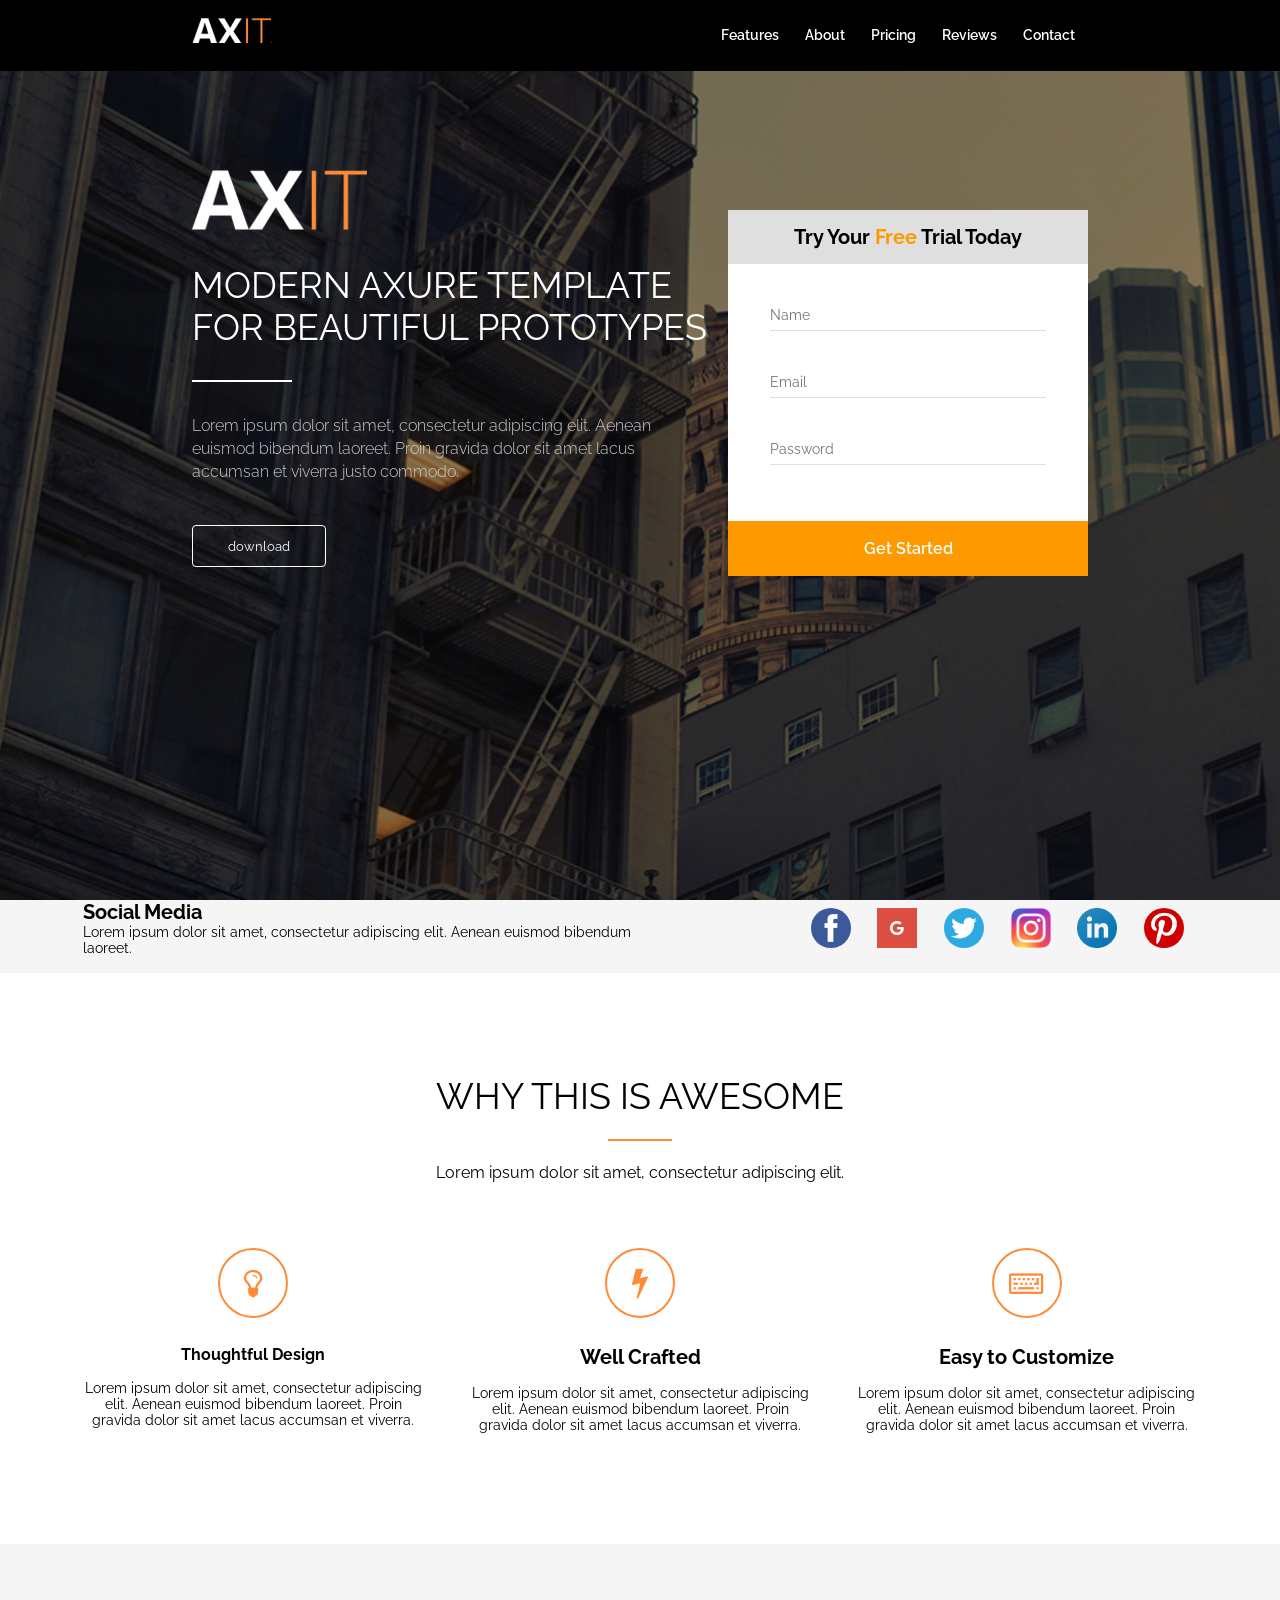
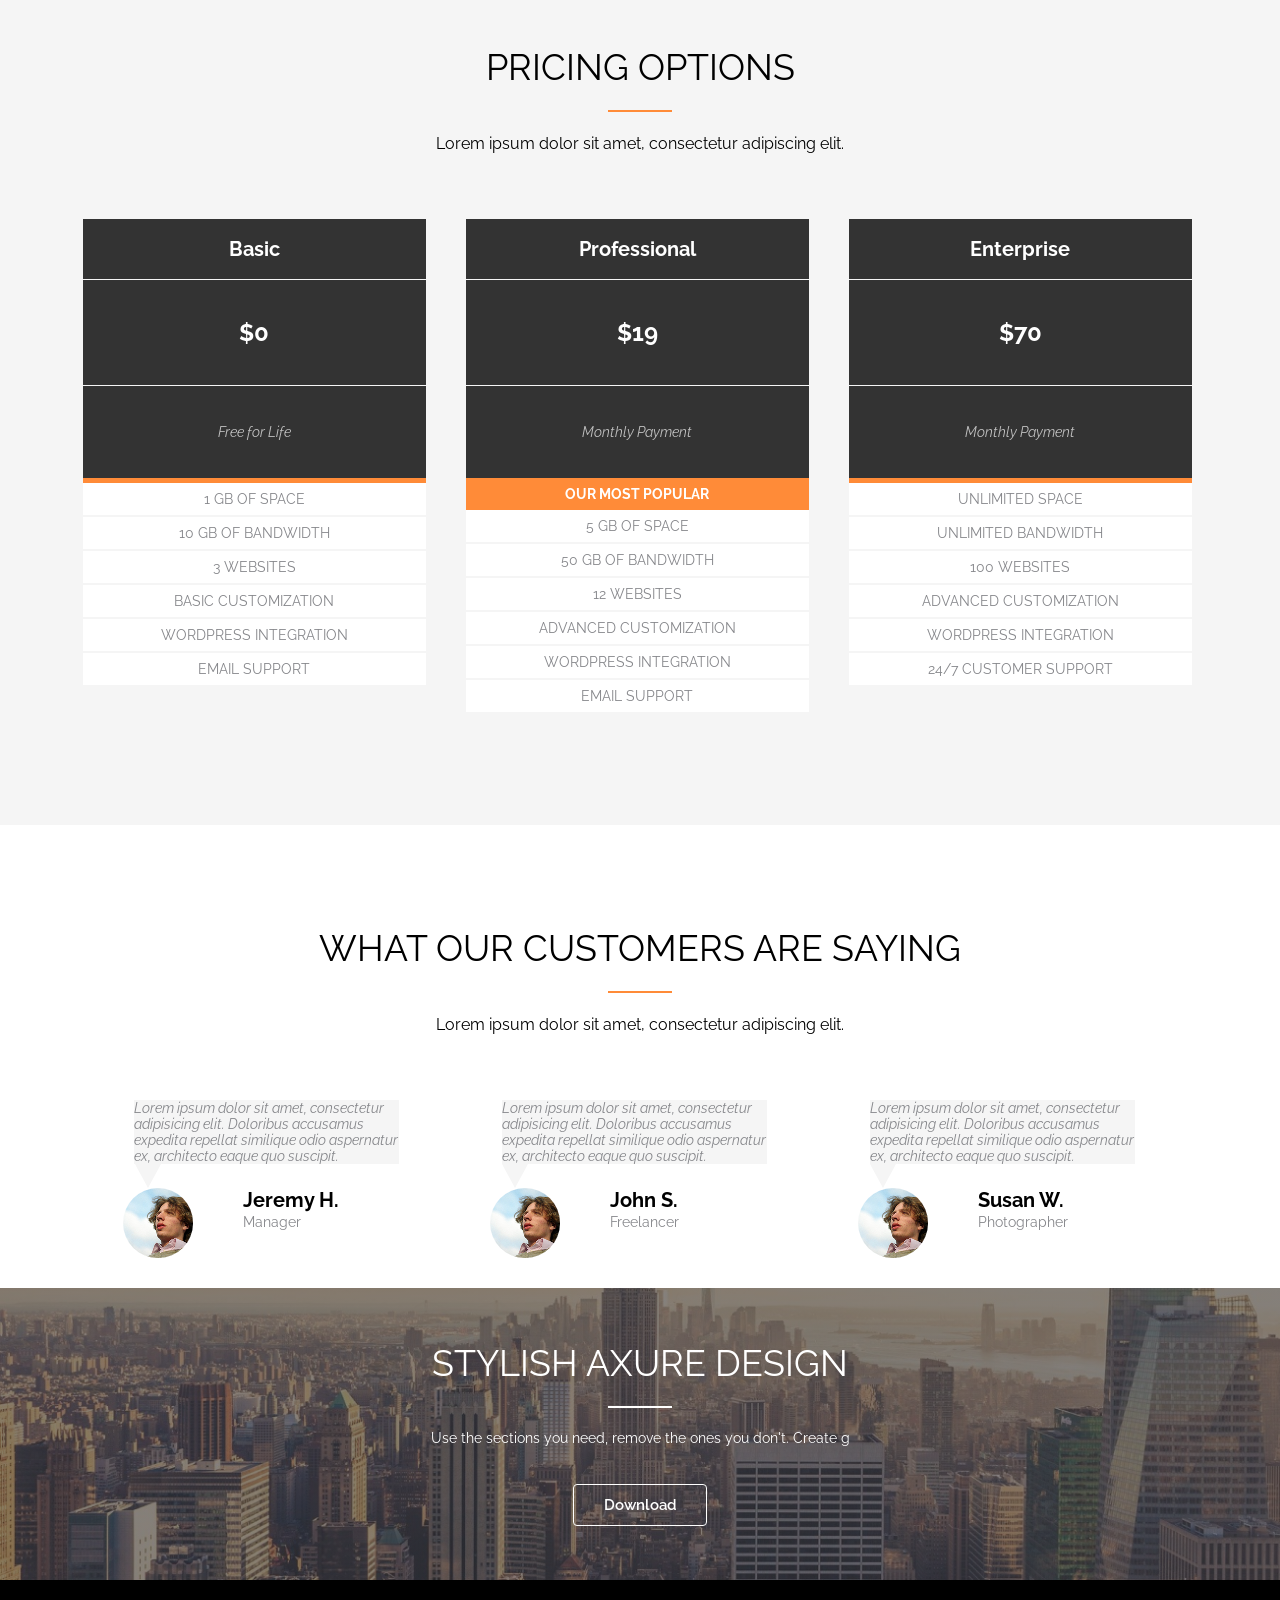
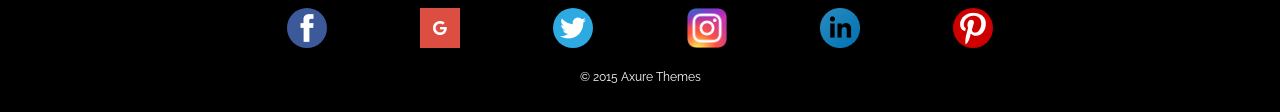
<file: index.html>
<!DOCTYPE html>
<html lang="en">
  <head>
    <meta charset="UTF-8" />
    <meta http-equiv="X-UA-Compatible" content="IE=edge" />
    <meta name="viewport" content="width=device-width, initial-scale=1.0" />
    <link rel="stylesheet" href="style.css" />
    <title>lessons5</title>
  </head>
  <body>
    <div class="headerOne">
      <div class="wraperOne">
        <div class="header__logo"></div>
        <div class="header__menu">
          <ol class="menu__text">
            <li>Features</li>
            <li>About</li>
            <li>Pricing</li>
            <li>Reviews</li>
            <li>Contact</li>
          </ol>
        </div>
      </div>
    </div>
    <div class="fon">
      <div class="wraperOne">
        <section class="content">
          <div class="info">
            <img src="images/Logo1.png" alt="logo" />
            <h1 class="info__title">
              MODERN AXURE TEMPLATE FOR BEAUTIFUL PROTOTYPES
            </h1>
            <div class="lineOne"></div>
            <p class="textOne">
              Lorem ipsum dolor sit amet, consectetur adipiscing elit. Aenean
              euismod bibendum laoreet. Proin gravida dolor sit amet lacus
              accumsan et viverra justo commodo.
            </p>
            <button class="buttonOne">download</button>
          </div>
          <div class="pad">
            <form action="#" class="form">
              <h2 class="form__title">
                Try Your <span class="orangeOne">Free</span> Trial Today
              </h2>
              <div class="form__group">
                <input type="text" placeholder="Name" class="name" />
                <input type="email" placeholder="Email" class="email" />
                <input
                  type="password"
                  placeholder="Password"
                  class="password"
                />
              </div>
              <button class="form__button">Get Started</button>
            </form>
          </div>
        </section>
      </div>
    </div>

    <div class="container bgImage">
      <div class="head">
        <div class="header">
          <h4 class="social">Social Media</h4>
          <p class="lorem">
            Lorem ipsum dolor sit amet, consectetur adipiscing elit. Aenean
            euismod bibendum laoreet.
          </p>
        </div>
        <div class="socNet">
          <a href="https://www.facebook.com/" class="facebook"><div></div></a>
          <a href="https://www.google.com/?hl=ru " class="google"
            ><div></div
          ></a>
          <a href="https://twitter.com/?lang=ru" class="twitter"><div></div></a>
          <a href="https://www.instagram.com/?hl=ru" class="instagram"
            ><div></div
          ></a>
          <a href="https://www.linkedin.com/" class="linkedin"><div></div></a>
          <a href="https://www.pinterest.com/" class="pinterest"><div></div></a>
        </div>
      </div>
    </div>
    <div class="maxWid container">
      <div class="wraper">
        <h2 class="bigText align">WHY THIS IS AWESOME</h2>
        <div class="line"></div>
        <p class="lorem, text align">
          Lorem ipsum dolor sit amet, consectetur adipiscing elit.
        </p>
      </div>
      <div class="wraperBlock">
        <div class="desing">
          <div class="imageBlock desingimage"></div>
          <h4 class="sociall align padBot">Thoughtful Design</h4>
          <p class="lorem align">
            Lorem ipsum dolor sit amet, consectetur adipiscing elit. Aenean
            euismod bibendum laoreet. Proin gravida dolor sit amet lacus
            accumsan et viverra.
          </p>
        </div>
        <div class="crafted">
          <div class="imageBlock craftedimage"></div>
          <h4 class="social align padBot">Well Crafted</h4>
          <p class="lorem align">
            Lorem ipsum dolor sit amet, consectetur adipiscing elit. Aenean
            euismod bibendum laoreet. Proin gravida dolor sit amet lacus
            accumsan et viverra.
          </p>
        </div>
        <div class="customize">
          <div class="imageBlock cuztomizeimage"></div>
          <h4 class="social align padBot">Easy to Customize</h4>
          <p class="lorem align">
            Lorem ipsum dolor sit amet, consectetur adipiscing elit. Aenean
            euismod bibendum laoreet. Proin gravida dolor sit amet lacus
            accumsan et viverra.
          </p>
        </div>
      </div>
    </div>
    <div class="bgImage">
      <div class="maxWid container">
        <div class="wraper">
          <h2 class="bigText align">PRICING OPTIONS</h2>
          <div class="line"></div>
          <p class="lorem, text align">
            Lorem ipsum dolor sit amet, consectetur adipiscing elit.
          </p>
        </div>
        <div class="infoBlock">
          <ul class="bas">
            <li class="basic">Basic</li>
            <li class="dollar">$0</li>
            <li class="free">Free for Life</li>
            <div class="orangeline"></div>
            <li class="standart">1 gb of space</li>
            <li class="standart">10 gb of bandwidth</li>
            <li class="standart">3 websites</li>
            <li class="standart">Basic Customization</li>
            <li class="standart">wordpress integration</li>
            <li class="standart">email support</li>
          </ul>
          <ul class="pro mar-40">
            <li class="basic"><p>Professional</p></li>
            <li class="dollar">$19</li>
            <li class="free">Monthly Payment</li>
            <li class="orange">OUR MOST POPULAR</li>
            <li class="standart">5 gb of space</li>
            <li class="standart">50 gb of bandwidth</li>
            <li class="standart">12 websites</li>
            <li class="standart">Advanced Customization</li>
            <li class="standart">wordpress integration</li>
            <li class="standart">email support</li>
          </ul>
          <ul class="enter">
            <li class="basic align">Enterprise</li>
            <li class="dollar">$70</li>
            <li class="free">Monthly Payment</li>
            <div class="orangeline"></div>
            <li class="standart">unlimited space</li>
            <li class="standart">unlimited bandwidth</li>
            <li class="standart">100 websites</li>
            <li class="standart">advanced Customization</li>
            <li class="standart">wordpress integration</li>
            <li class="standart">24/7 customer support</li>
          </ul>
        </div>
      </div>
    </div>
    <div class="maxWid">
      <div class="wraper">
        <h2 class="bigText align">WHAT OUR CUSTOMERS ARE SAYING</h2>
        <div class="line"></div>
        <p class="lorem, text align">
          Lorem ipsum dolor sit amet, consectetur adipiscing elit.
        </p>
      </div>
      <div class="coments">
        <div class="triangle">
          <div class="jeremy">
            Lorem ipsum dolor sit amet, consectetur adipisicing elit. Doloribus
            accusamus expedita repellat similique odio aspernatur ex, architecto
            eaque quo suscipit.
          </div>
          <div class="triangle-down"></div>
          <div class="fotoComents">
            <div class="jeremyFoto"></div>
            <di class="jeremy__text">
              <h3 class="jeremyName">Jeremy H.</h3>
              <p class="jeremySkill">Manager</p>
            </div>
          </div>
          <div class="triangle">
            <div class="jhon">
              Lorem ipsum dolor sit amet, consectetur adipisicing elit. Doloribus
              accusamus expedita repellat similique odio aspernatur ex, architecto
              eaque quo suscipit.
            </div>
            <div class="triangle-down"></div>
            <div class="fotoComents">
              <div class="jhonFoto"></div>
              <div class="jhon__text">
                <h3 class="jhonName">John S.</h3>
                <p class="jhonSkill">Freelancer</p>
              </div>
            </div>
          </div>
          <div class="triangle">
            <div class="susan">
              Lorem ipsum dolor sit amet, consectetur adipisicing elit. Doloribus
              accusamus expedita repellat similique odio aspernatur ex, architecto
              eaque quo suscipit.
            </div>
            <div class="triangle-down"></div>
            <div class="fotoComents">
              <div class="susanFoto"></div>
              <div class="susan__text">
                <h3 class="susanName">Susan W.</h3>
                <p class="susanSkill">Photographer</p>
              </div>
            </div>
          </div>
        </div>
      </div>
      <div class="bgPicture container">
      <div class="maxWid container">
        <div class="cityPicture">
          <h2 class="fontStylich align">STYLISH AXURE DESIGN</h2>
          <div class="lineBlock"></div>
          <p class="font align">
            Use the sections you need, remove the ones you don't. Create g
          </p>
          <div class="button font">Download</div>
        </div>
      </div>
    </div>
    <div class="container footer">
      <div class="maxWid container">
        <div class="socNety and">
          <a href="https://www.facebook.com/" class="facebook"><div></div></a>
          <a href="https://www.google.com/?hl=ru " class="google"
            ><div></div
          ></a>
          <a href="https://twitter.com/?lang=ru" class="twitter"><div></div></a>
          <a href="https://www.instagram.com/?hl=ru" class="instagram"
            ><div></div
          ></a>
          <a href="https://www.linkedin.com/" class="linkedin"><div></div></a>
          <a href="https://www.pinterest.com/" class="pinterest"><div></div></a>
        </div>
        <h5 class="underText">© 2015 Axure Themes</h5>
      </div>
    </div>
  </body>
</html>
</file>
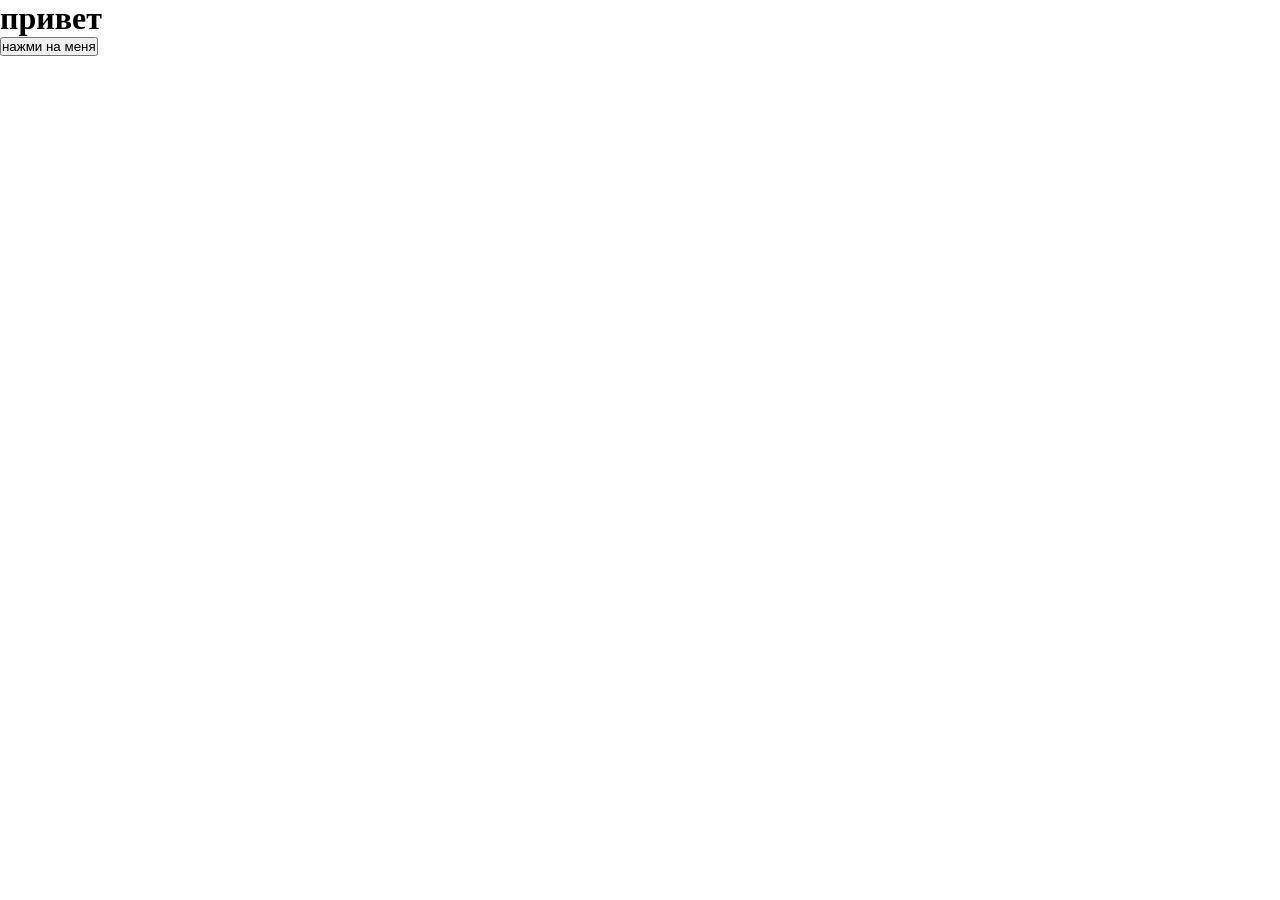
<file: JS Learn/index.html>
<!DOCTYPE html>
<html lang="en">

<head>
    <meta charset="UTF-8">
    <meta name="viewport" content="width=device-width, initial-scale=1.0">
    <title>Document</title>
    <link rel="stylesheet" href="style.css">
</head>

<body>
    <h1>привет</h1>
    <p id="red"></p>
    <p id="blue"></p>
    <button type="button" onclick="myFunction()"> нажми на меня</button>
</body>
<script src="function.js">

</script>

</html>
</file>
<file: style.css>
@import url("https://fonts.googleapis.com/css2?family=Raleway:ital,wght@0,400;0,700;1,400;1,600&display=swap");

* {
    padding: 0;
    margin: 0;
    box-sizing: border-box;
    font-family: "Raleway", sans-serif;
}

.headerOne {
    width: 100%;
    height: 71px;
    position: fixed;
    background-color: black;
    top: 0px;
}

.wraperOne {
    width: 70%;
    margin: 0 auto;
    display: flex;
    justify-content: space-between;
}

.header__logo {
    width: 80px;
    height: 25px;
    margin-top: 18px;
    background-image: url("images/Logo.png");
}

.menu__text {
    display: flex;
    color: white;
    list-style-type: none;
    font-weight: 600;
    font-size: 14px;
}

.menu__text>li {
    padding: 27px 13px;
}

.fon {
    height: 100vh;
    width: 100%;
    background-image: url("images/image.png");
    background-size: cover;
    background-attachment: fixed;
    padding-top: 70px;
}

.content {
    width: 100%;
    display: flex;
    justify-content: center
}

.info {
    width: 542px;
    padding-top: 100px;
}

.info__title {
    color: #fff;
    font-size: 36px;
    font-weight: 400;
    text-transform: uppercase;
    padding-top: 30px;
}

.lineOne {
    width: 100px;
    height: 2px;
    background-color: #fff;
    margin-top: 32px;
    margin-bottom: 32px;
}

.textOne {
    font-weight: 300;
    font-size: 16px;
    color: #cecece;
    line-height: 23px;
    padding-right: 50px;
    padding-bottom: 42px;
}

.buttonOne {
    width: 134px;
    height: 42px;
    background-color: transparent;
    color: #fff;
    border: solid 1px #fff;
    border-radius: 4px;
}

.pad {
    padding-top: 140px;
}

.form {
    width: 360px;
    height: 311px;
    background-color: white;
}

.form__title {
    width: 100%;
    font-size: 20px;
    font-weight: bold;
    background-color: #dfdfdf;
    text-align: center;
    padding: 15px 0px;
}

.orangeOne {
    color: #ff9900;
    font-size: 20px;
    font-weight: bold;
}

.form__group {
    width: 100%;
    padding: 0px 42px;
}

.name,
.email,
.password {
    width: 276px;
    border: none;
    font-size: 14px;
    font-weight: 400;
    margin-top: 43px;
    padding-bottom: 7px;
    border-bottom: #dfdfdf 1px solid;
}

.form__button {
    width: 100%;
    background-color: #ff9900;
    margin-top: 56px;
    padding: 18px 0px;
    color: white;
    font-size: 16px;
    font-weight: 600;
    border: none;
}

.container {
    width: 100%;
    margin: 0 auto;
}

.bgImage {
    background-color: #f5f5f5;
}

.maxWid {
    max-width: 1115px;
    margin: 0 auto;
}

.head {
    max-width: 1115px;
    display: flex;
    justify-content: space-between;
    padding-bottom: 17px;
    margin: 0 auto;
}

.header {
    width: 50%;
}

.social {
    font-size: 20px;
    font-weight: 700;
}

.lorem {
    font-size: 14px;
    font-weight: 400;
}

.socNet {
    width: 400px;
    display: flex;
    padding-top: 8px;
}

.facebook {
    width: 40px;
    height: 40px;
    border-radius: 50%;
    background-image: url("images/face.png");
    background-color: #3c5a9a;
}

.google {
    width: 40px;
    height: 40px;
    background-image: url("images/google.png");
    background-color: #dc4e41;
}

.twitter {
    width: 40px;
    height: 40px;
    border-radius: 50%;
    background-image: url("images/twitter.png");
    background-color: #2daae1;
}

.instagram {
    width: 40px;
    height: 40px;
    background-image: url("images/instagram.png");
    background-size: 220%;
}

.linkedin {
    width: 40px;
    height: 40px;
    background-image: url("images/linkedin.png");
}

.pinterest {
    width: 40px;
    height: 40px;
    border-radius: 50%;
    background-image: url("images/pinterest.png");
    background-color: #ce0000;
}

.facebook,
.google,
.twitter,
.instagram,
.linkedin,
.pinterest {
    background-repeat: no-repeat;
    background-position: center;
    margin: 0 auto;
}

.wraper {
    width: 60%;
    margin: 0 auto;
    padding-top: 102px;
    padding-bottom: 66px;
}

.bigText {
    font-size: 36px;
    font-weight: 400;
    padding-bottom: 22px;
}

.line {
    width: 64px;
    height: 2px;
    background-color: #ff8b38;
    margin: 0 auto;
}

.text {
    margin: 0 auto;
    padding-top: 22px;
}

.wraperBlock {
    display: flex;
    padding-bottom: 111px;
}

.desing {
    width: 32%;
}

.crafted {
    width: 32%;
    margin: 0 4%;
}

.customize {
    width: 32%;
}

.imageBlock {
    width: 70px;
    height: 70px;
    border: 2px solid #ff8b38;
    border-radius: 50%;
    margin: 0 auto;
}

.align {
    text-align: center;
}

.desingimage {
    background-image: url("images/lump.png");
    background-repeat: no-repeat;
    background-position: center;
}

.craftedimage {
    background-image: url("images/flash.png");
    background-repeat: no-repeat;
    background-position: center;
}

.cuztomizeimage {
    background-image: url("images/key.png");
    background-repeat: no-repeat;
    background-position: center;
}

.padBot {
    padding-top: 27px;
    padding-bottom: 16px;
}

.infoBlock {
    display: flex;
    padding-bottom: 111px;
}

ul {
    width: 343px;
    vertical-align: bottom;
}

ul li {
    list-style-type: none;
}

.mar-40 {
    margin: 0px 40px;
}

.basic {
    background-color: #333333;
    font-size: 20px;
    padding: 18px 0px;
}

.dollar {
    background-color: #333333;
    font-size: 24px;
    padding: 38px 0px;
}

.basic,
.dollar {
    font-weight: 700;
    color: #ffffff;
    text-align: center;
    margin-bottom: 1px;
}

.free {
    background-color: #333333;
    font-size: 14px;
    font-weight: 400;
    font-style: italic;
    color: rgba(255, 255, 255, 0.7);
    text-align: center;
    padding: 38px 0px;
}

.orangeline {
    width: 100%;
    height: 5px;
    background-color: #ff8b38;
}

.orange {
    font-size: 14px;
    font-weight: 700;
    background-color: #ff8b38;
    color: #ffffff;
    padding: 8px 0px;
    text-align: center;
}

.standart {
    font-size: 14px;
    font-weight: 400;
    color: #86878b;
    padding: 8px 0px;
    text-transform: uppercase;
    text-align: center;
    background-color: #ffffff;
    border-bottom: #f5f5f5 2px solid;
    padding-bottom: 111;
}

.coments {
    display: flex;
    flex-wrap: wrap;
    width: 100%;
    margin: 0 auto;
}

.jeremy {
    width: 30%;
    margin: 0 auto;
}

.jeremy,
.jhon,
.susan {
    font-size: 14px;
    width: 72%;
    font-style: italic;
    font-weight: 400;
    background-color: #f5f5f5;
    color: #86878b;
    margin: 0 auto;
    text-align: left;
}

.triangle {
    width: 33%;
    display: inline-block;
}

.angle {
    display: flex;
}

.triangle-down {
    width: 0;
    height: 0;
    border-left: 13px solid transparent;
    border-right: 13px solid transparent;
    border-top: 24px solid #f5f5f5;
    margin-left: 52px;
}

.fotoComents {
    width: 100%;
    display: flex;
    padding-left: 40px;
}

.jeremyFoto,
.jhonFoto,
.susanFoto {
    width: 70px;
    height: 70px;
    background-image: url(images/photo.png);
    background-repeat: no-repeat;
    padding-bottom: 100px;
    padding-right: 120px;
}

.jeremy__text,
.jhon__text,
.susan__text {
    display: flex;
    flex-direction: column;
}

.jeremyName,
.jhonName,
.susanName {
    font-size: 20px;
    font-weight: 700;
}

.jeremySkill,
.jhonSkill,
.susanSkill {
    padding-top: 2px;
    font-size: 14px;
    font-weight: 400;
    color: #86878b;
}

.bgPicture {
    background: linear-gradient(rgba(51, 51, 51, 0.58), rgba(51, 51, 51, 0.58)),
        url(images/city.png);
    background-size: cover;
    background-repeat: no-repeat;
    background-position: center;
}

.cityPicture {
    width: 100%;
    padding-bottom: 54px;
}

.fonBlock {
    width: 417px;
    margin: 0px auto;
    padding-top: 63px;
    padding-bottom: 63px;
}

.fonBlock h2 {
    text-align: center;
    font-size: 36px;
    font-weight: 400;
    color: #ffffff;
    text-align: center;
    padding-bottom: 22px;
}

.lineBlock {
    width: 64px;
    height: 2px;
    background-color: #fff;
    margin: 0 auto;
}

.fonBlock p {
    text-align: center;
    font-size: 14px;
    font-weight: 400;
    color: #fff;
    padding-top: 22px;
    padding-bottom: 38px;
}

.fontStylich {
    font-size: 36px;
    font-weight: 400;
    color: #fff;
    padding-top: 54px;
    padding-bottom: 22px;
}

.font {
    font-size: 14px;
    font-weight: 400;
    color: #fff;
    padding-top: 22px;
    padding-bottom: 38px;
}

.button {
    width: 134px;
    height: 42px;
    border: #fff solid 1px;
    border-radius: 4px;
    font-size: 15px;
    color: #fff;
    font-weight: 600;
    text-align: center;
    margin: 0 auto;
    padding: 11px 0px;
}

.button:hover {
    border: solid 1px #ff8b38;
    color: #ff8b38;
    cursor: pointer;
}

.footer {
    background-color: #000000;
}

.socNety {
    width: 800px;
    display: flex;
    padding-top: 8px;
}

.and {
    padding-top: 28px;
    padding-bottom: 22px;
    margin: 0 auto;
}

.mar-0 {
    margin: 0px 22px;
}

.underText {
    font-size: 12px;
    font-weight: 400;
    color: #fff;
    text-align: center;
    padding-bottom: 28px;
}

@media (max-width: 1100px) {
    .headerOne {
        width: 100%;
        height: 70px;
        background-color: black;
        position: static;
        top: 0px;
    }

    .wraperOne {
        width: 95%;
        margin: 0 auto;
        display: flex;
        justify-content: space-between;
    }

    .fon {
        height: 100vh;
    }

    .info {
        width: 50%;
        padding-top: 100px;
    }
}

@media (max-width: 880px) {

    .jeremyFoto,
    .jhonFoto,
    .susanFoto {
        background-image: url(images/photo.png);
        background-repeat: no-repeat;
        padding-bottom: 100px;
        padding-right: 0px;
    }
}

@media (max-width: 750px) {
    .headerOne {
        width: 100%;
        height: 110px;
        background-color: black;
        position: static;
        top: 0px;
    }

    .wraperOne {
        width: 95%;
        margin: 0 auto;
        display: flex;
        flex-direction: column;
        align-items: center;
        justify-content: space-between;
    }

    .fon {
        height: 120vh;
        width: 100%;
        background-image: url(images/image.png);
        background-size: cover;
        background-attachment: fixed;
        padding-top: 70px;
    }

    .info {
        width: 100%;
        padding-top: 100px;
    }

    .contentOne {
        width: 100%;
        display: flex;
        flex-direction: column;
        justify-content: space-between;
    }
}

@media (max-width: 720px) {
    .content {
        width: 100%;
        display: flex;
        justify-content: space-between;
        flex-direction: column;
    }

    .fon {
        height: 160vh;
        width: 100%;
        background-image: url(images/image.png);
        background-size: cover;
        background-attachment: fixed;
        padding-top: 70px;
    }

    .pad {
        padding-top: 60px;
        margin: 0 auto;
    }

    .info__title {
        color: #fff;
        font-size: 36px;
        font-weight: 400;
        text-transform: uppercase;
        padding-top: 30px;
        text-align: center;
    }

    .lineOne {
        width: 100px;
        height: 2px;
        background-color: #fff;
        margin-top: 41px;
        margin-bottom: 39px;
        margin: 22px auto;
    }

    .textOne {
        font-weight: 300;
        font-size: 16px;
        color: #cecece;
        line-height: 23px;
        padding-right: 0px;
        padding-bottom: 42px;
        text-align: center;
    }
}

@media (max-width: 780px) {
    .head {
        flex-wrap: wrap;
        justify-content: space-between;
        padding-bottom: 17px;
        margin: 0 auto;
    }

    .social {
        font-size: 20px;
        font-weight: 700;
        text-align: center;
    }

    .lorem {
        font-size: 14px;
        font-weight: 400;
        text-align: center;
    }

    .header {
        width: 50%;
        margin: 0 auto;
    }

    .socNet {
        width: 400px;
        display: flex;
        padding-top: 8px;
        margin: 0 auto;
    }

    .socNety {
        width: 70%;
        justify-content: space-between;
        display: flex;
    }

    .fotoComents {
        width: 33%;
        display: flex;
        padding-left: 0px;
        justify-content: space-around;
        flex-direction: column;
        padding-bottom: 50px;
        margin: 0 auto;
    }

    .and {
        padding-top: 28px;
        padding-bottom: 22px;
        margin: 0 auto;
    }

    .facebook,
    .google,
    .twitter,
    .instagram,
    .linkedin,
    .pinterest {
        background-repeat: no-repeat;
        background-position: center;
        margin: 0% 3%;
    }
}

@media (max-width: 630px) {
    .wraperBlock {
        width: 100%;
        padding-bottom: 111px;
        flex-direction: column;
        align-items: center;
    }

    .desing {
        width: 60%;
        padding-bottom: 40px;
    }

    .crafted {
        width: 60%;
        padding-bottom: 40px;
    }

    .customize {
        width: 60%;
    }

    .infoBlock {
        padding-bottom: 20px;
        display: block;
    }

    .bas,
    .pro,
    .enter,
    .mar-40 {
        margin: 0 auto;
        padding-bottom: 40px;
    }

    .triangle {
        width: 100%;
        padding-bottom: 20px;
        display: flex;
    }

    .jeremy,
    .jhon,
    .susan {
        font-size: 14px;
        width: 40%;
        font-style: italic;
        font-weight: 400;
        background-color: #f5f5f5;
        color: #86878b;
        text-align: left;
    }

    .fotoComents {
        width: 33%;
        display: flex;
        padding-left: 0px;
        justify-content: space-around;
        flex-direction: column;
        padding-bottom: 0px;
    }

    .triangle-down {
        display: none;
    }

    .jeremyFoto,
    .jhonFoto,
    .susanFoto {
        width: 70px;
        height: 70px;
        background-image: url(images/photo.png);
        background-repeat: no-repeat;
    }

    .jeremyName,
    .jhonName,
    .susanName {
        padding: 10px 0px;
        font-size: 20px;
        font-weight: 700;
    }

    .jeremySkill,
    .jhonSkill,
    .susanSkill {
        font-size: 14px;
        font-weight: 400;
        color: #86878b;
        padding: 10px 0px;
    }
}
</file>
<file: JS Learn/style.css>
* {
    padding: 0;
    margin: 0;
    box-sizing: border-box;
}

.main {
    width: 40%;
    margin: 0 auto;
    display: flex;
    flex-direction: column;
    justify-content: center;
    align-items: center;
    gap: 50px;
}

.main img {
    width: 300px;
    height: 300px;
}

.first {
    width: 500px;
    display: flex;
    flex-direction: column;
    justify-content: center;
}

.second {
    width: 500px;
    display: flex;
    flex-direction: column;
    justify-content: center;
}
</file>
